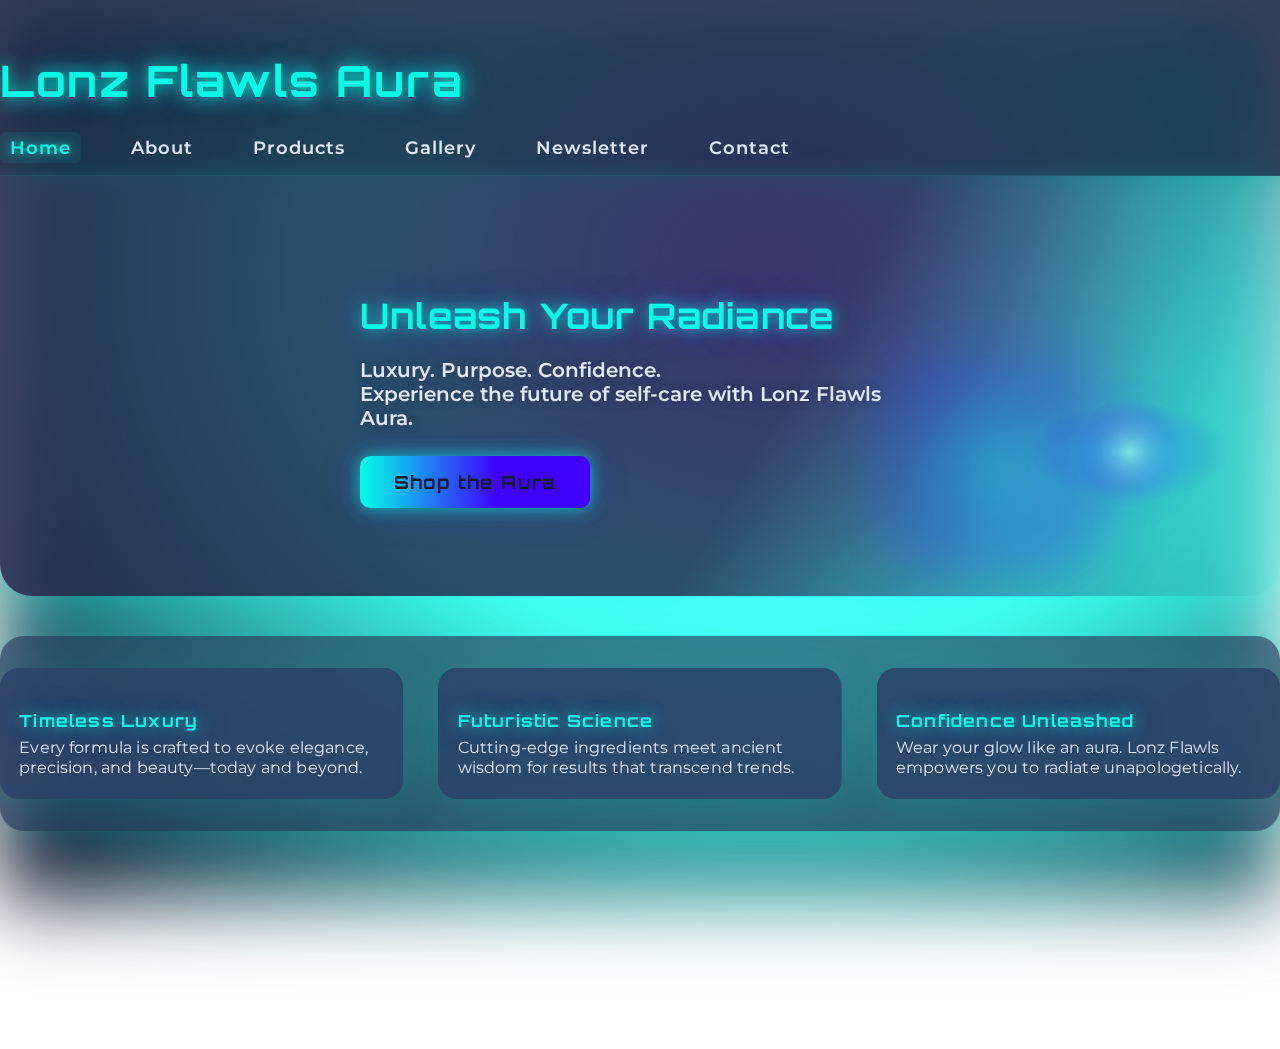
<file: index.html>
<!DOCTYPE html>
<html lang="en">
<head>
  <meta charset="UTF-8">
  <meta name="viewport" content="width=device-width, initial-scale=1.0">
  <title>Lonz Flawls Aura</title>
  <link rel="stylesheet" href="index.css">
  <link href="https://fonts.googleapis.com/css2?family=Orbitron:wght@700&family=Montserrat:wght@400;600&display=swap" rel="stylesheet">
</head>
<body>
  <div class="aura-bg"></div>
  <header class="navbar">
    <div class="container">
      <h1 class="logo animate-glow">Lonz Flawls Aura</h1>
      <nav>
        <ul class="nav-links">
          <li><a href="index.html" class="active">Home</a></li>
          <li><a href="about.html">About</a></li>
          <li><a href="products.html">Products</a></li>
          <li><a href="gallery.html">Gallery</a></li>
          <li><a href="newsletter.html">Newsletter</a></li>
          <li><a href="contact.html">Contact</a></li>
        </ul>
      </nav>
    </div>
  </header>

  <section class="hero animate-fadein">
    <div class="container">
      <h2 class="neon-text">Unleash Your Radiance</h2>
      <p class="hero-desc">Luxury. Purpose. Confidence.<br>
        Experience the future of self-care with Lonz Flawls Aura.</p>
      <a href="products.html" class="glow-btn">Shop the Aura</a>
    </div>
    <div class="aura-orb"></div>
    <div class="hero-art">
      <!-- Futuristic SVG Accent -->
      <svg width="220" height="220" viewBox="0 0 220 220" fill="none" xmlns="http://www.w3.org/2000/svg">
        <ellipse cx="110" cy="110" rx="100" ry="48" fill="url(#paint0_radial)" opacity="0.5"/>
        <ellipse cx="110" cy="110" rx="80" ry="80" fill="url(#paint1_radial)" opacity="0.13"/>
        <ellipse cx="110" cy="110" rx="55" ry="55" fill="url(#paint2_radial)" opacity="0.5"/>
        <defs>
          <radialGradient id="paint0_radial" cx="0" cy="0" r="1" gradientTransform="translate(110 110) scale(100 48)" gradientUnits="userSpaceOnUse">
            <stop stop-color="#00ffe7"/>
            <stop offset="1" stop-color="#3f00ff" stop-opacity="0"/>
          </radialGradient>
          <radialGradient id="paint1_radial" cx="0" cy="0" r="1" gradientTransform="translate(110 110) scale(80)" gradientUnits="userSpaceOnUse">
            <stop stop-color="#00ffe7"/>
            <stop offset="1" stop-color="#3f00ff" stop-opacity="0"/>
          </radialGradient>
          <radialGradient id="paint2_radial" cx="0" cy="0" r="1" gradientTransform="translate(110 110) scale(55)" gradientUnits="userSpaceOnUse">
            <stop stop-color="#ffffff"/>
            <stop offset="1" stop-color="#3f00ff" stop-opacity="0"/>
          </radialGradient>
        </defs>
      </svg>
    </div>
  </section>

  <section class="features animate-slideup">
    <div class="container features-grid">
      <div class="feature-card animate-float">
        <h3 class="neon-text">Timeless Luxury</h3>
        <p>Every formula is crafted to evoke elegance, precision, and beauty—today and beyond.</p>
      </div>
      <div class="feature-card animate-float">
        <h3 class="neon-text">Futuristic Science</h3>
        <p>Cutting-edge ingredients meet ancient wisdom for results that transcend trends.</p>
      </div>
      <div class="feature-card animate-float">
        <h3 class="neon-text">Confidence Unleashed</h3>
        <p>Wear your glow like an aura. Lonz Flawls empowers you to radiate unapologetically.</p>
      </div>
    </div>
  </section>

  <footer class="footer animate-fadein">
    <div class="container">
      <p>&copy; 2025 Lonz Flawls Aura. All rights reserved.</p>
      <p>Crafted with care. Inspired by confidence.</p>
    </div>
  </footer>

  <script>
    // Animate on scroll
    document.addEventListener('DOMContentLoaded', () => {
      const observer = new IntersectionObserver(
        (entries) => {
          entries.forEach(entry => {
            if (entry.isIntersecting) {
              entry.target.classList.add('visible');
            }
          });
        },
        { threshold: 0.15 }
      );
      document.querySelectorAll('.animate-fadein, .animate-slideup, .animate-float').forEach(el => {
        observer.observe(el);
      });
    });
  </script>
</body>
</html>
</file>
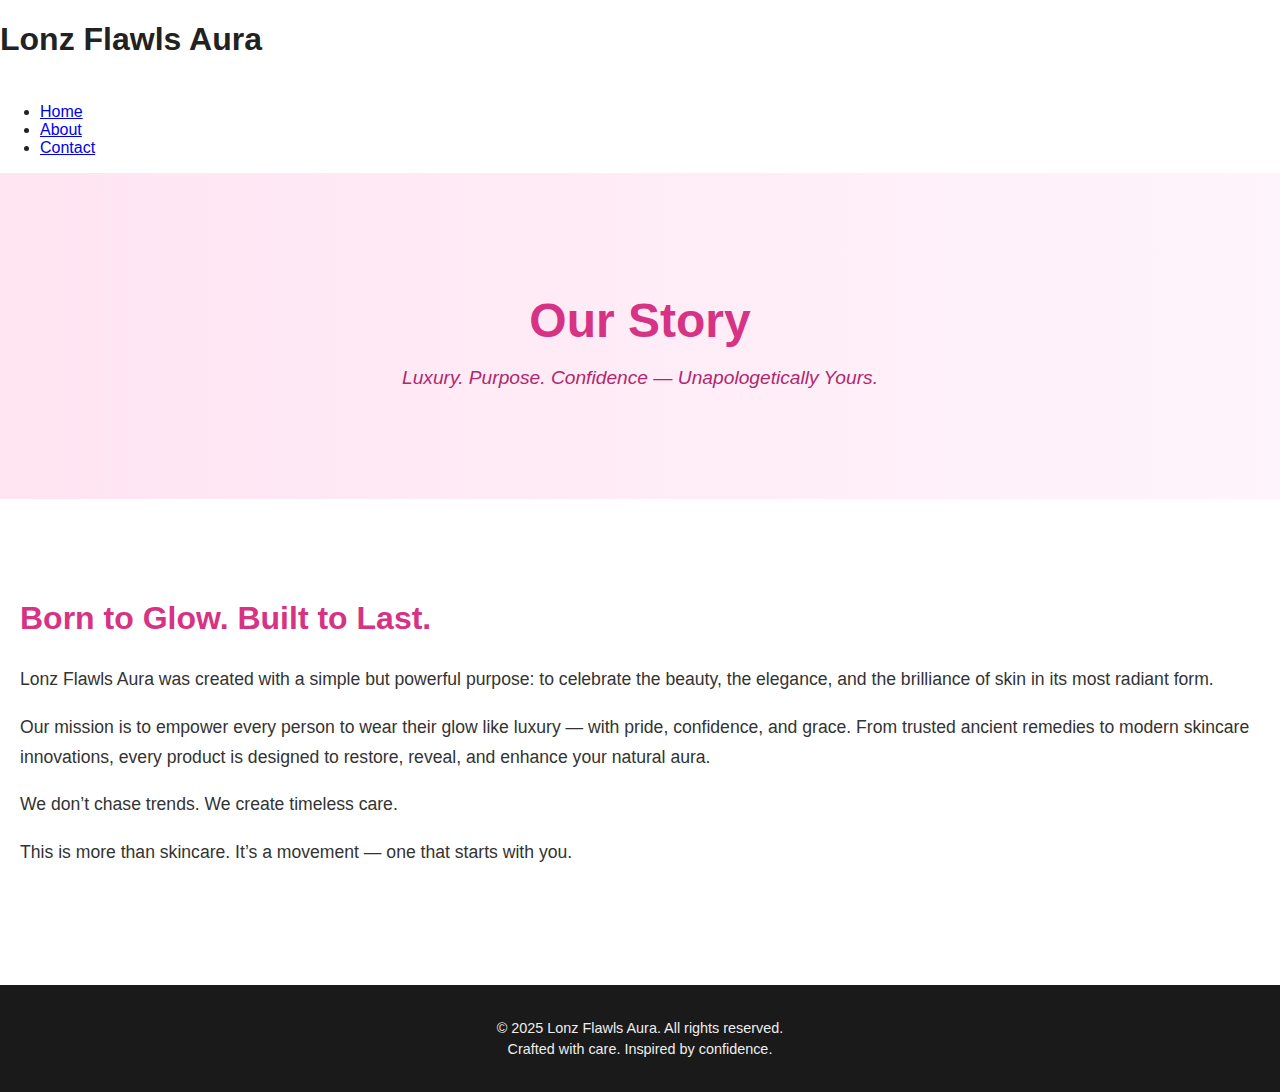
<file: about.html>
<!DOCTYPE html>
<html lang="en">
<head>
  <meta charset="UTF-8">
  <meta name="viewport" content="width=device-width, initial-scale=1.0">
  <title>About - Lonz Flawls Aura</title>
  <link rel="stylesheet" href="style.css">
</head>
<body>

  <header class="navbar">
    <div class="container">
      <h1 class="logo">Lonz Flawls Aura</h1>
      <nav>
        <ul class="nav-links">
          <li><a href="index.html">Home</a></li>
          <li><a href="about.html" class="active">About</a></li>
          <li><a href="contact.html">Contact</a></li>
        </ul>
      </nav>
    </div>
  </header>

  <section class="hero about-hero">
    <div class="container">
      <h2>Our Story</h2>
      <p>Luxury. Purpose. Confidence — Unapologetically Yours.</p>
    </div>
  </section>

  <section class="about-content">
    <div class="container">
      <h3>Born to Glow. Built to Last.</h3>
      <p>Lonz Flawls Aura was created with a simple but powerful purpose: to celebrate the beauty, the elegance, and the brilliance of skin in its most radiant form.</p>
      <p>Our mission is to empower every person to wear their glow like luxury — with pride, confidence, and grace. From trusted ancient remedies to modern skincare innovations, every product is designed to restore, reveal, and enhance your natural aura.</p>
      <p>We don’t chase trends. We create timeless care.</p>
      <p>This is more than skincare. It’s a movement — one that starts with you.</p>
    </div>
  </section>

  <footer class="footer">
    <div class="container">
      <p>&copy; 2025 Lonz Flawls Aura. All rights reserved.</p>
      <p>Crafted with care. Inspired by confidence.</p>
    </div>
  </footer>

</body>
</html>
</file>
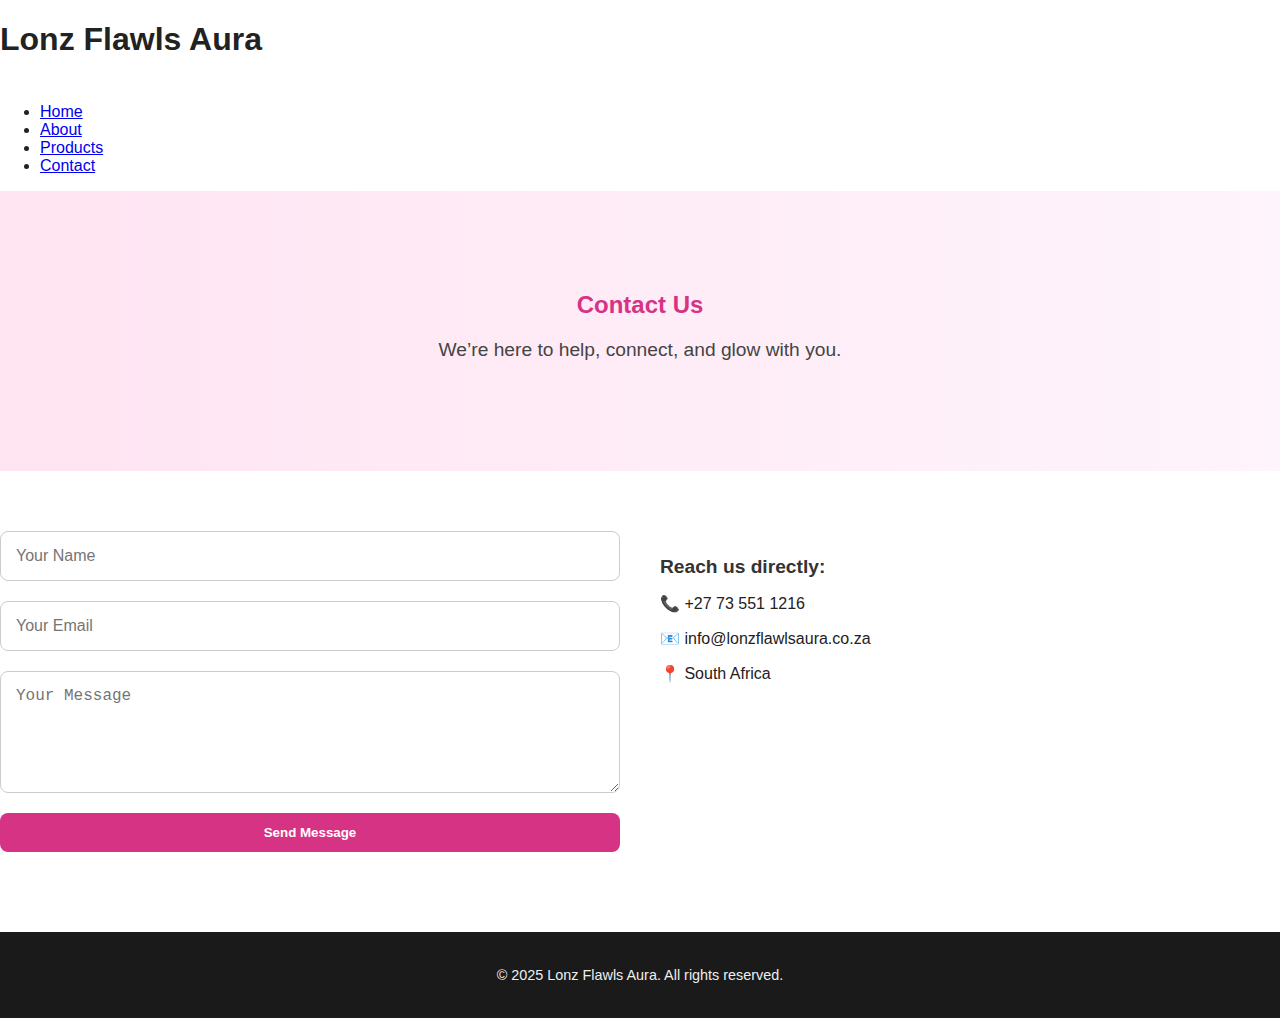
<file: contact.html>
<!DOCTYPE html>
<html lang="en">
<head>
  <meta charset="UTF-8" />
  <meta name="viewport" content="width=device-width, initial-scale=1.0"/>
  <title>Contact - Lonz Flawls Aura</title>
  <link rel="stylesheet" href="style.css" />
</head>
<body>

  <header class="navbar">
    <div class="container">
      <h1 class="logo">Lonz Flawls Aura</h1>
      <nav>
        <ul class="nav-links">
          <li><a href="index.html">Home</a></li>
          <li><a href="about.html">About</a></li>
          <li><a href="products.html">Products</a></li>
          <li><a href="contact.html" class="active">Contact</a></li>
        </ul>
      </nav>
    </div>
  </header>

  <section class="hero contact-hero">
    <div class="container">
      <h2>Contact Us</h2>
      <p>We’re here to help, connect, and glow with you.</p>
    </div>
  </section>

  <section class="contact-form container">
    <form action="https://formspree.io/f/yourformid" method="POST">
      <input type="text" name="name" placeholder="Your Name" required />
      <input type="email" name="email" placeholder="Your Email" required />
      <textarea name="message" rows="5" placeholder="Your Message" required></textarea>
      <button type="submit">Send Message</button>
    </form>

    <div class="contact-info">
      <h4>Reach us directly:</h4>
      <p>📞 +27 73 551 1216</p>
      <p>📧 info@lonzflawlsaura.co.za</p>
      <p>📍 South Africa</p>
    </div>
  </section>

  <footer class="footer">
    <div class="container">
      <p>&copy; 2025 Lonz Flawls Aura. All rights reserved.</p>
    </div>
  </footer>

</body>
</html>
</file>
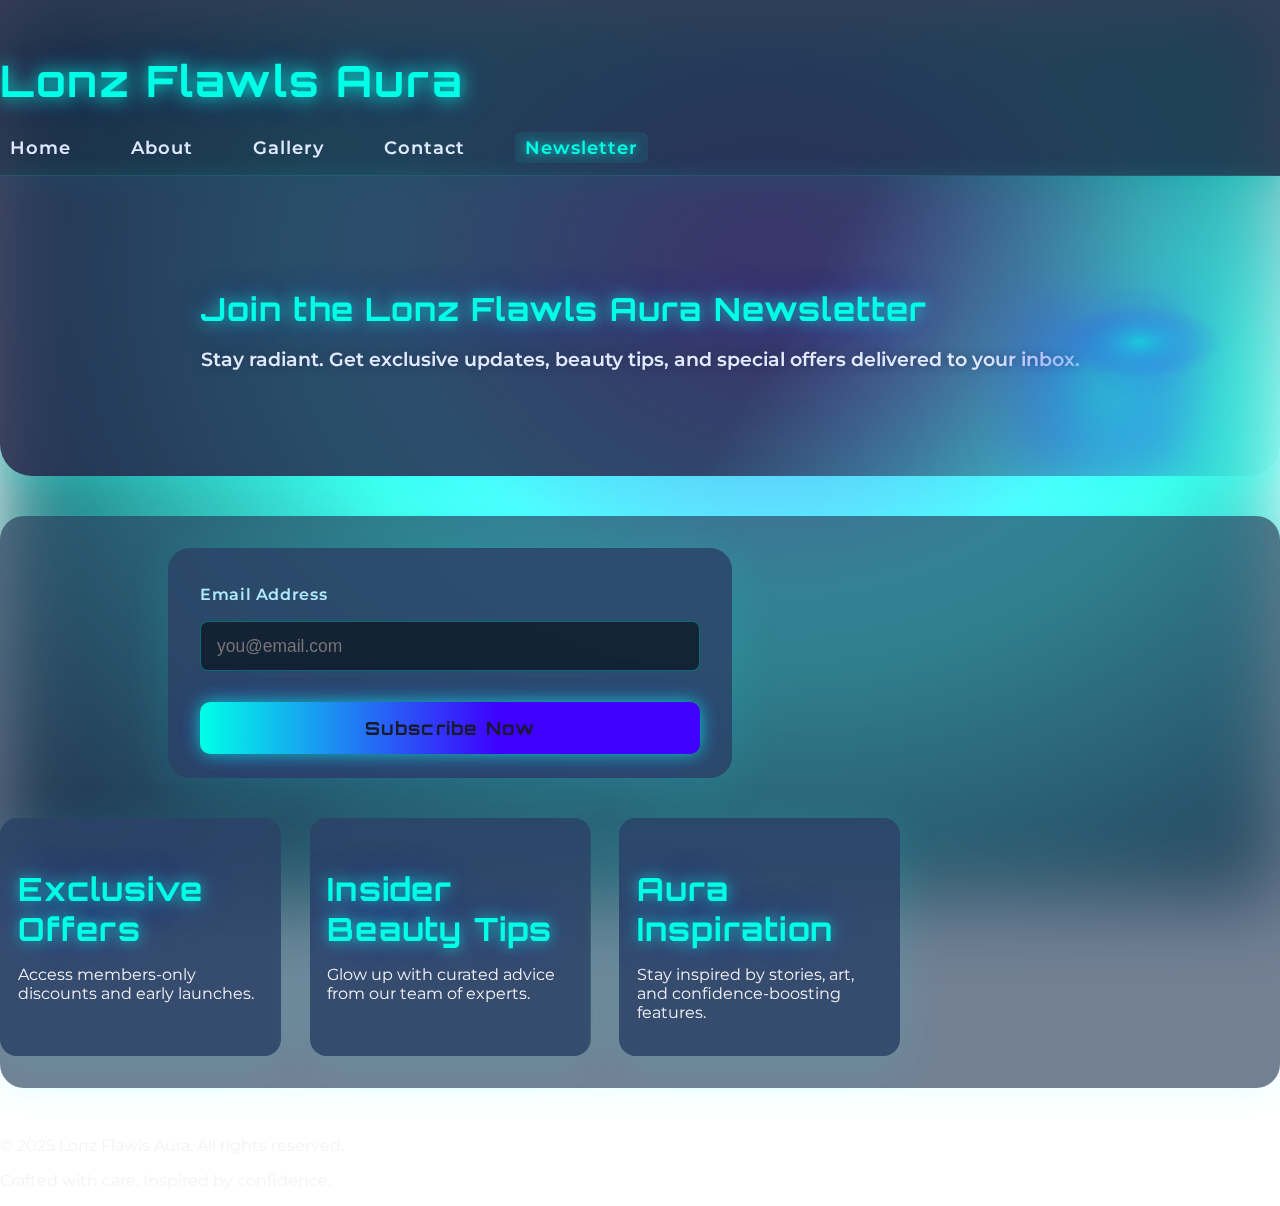
<file: newsletter.html>
<!DOCTYPE html>
<html lang="en">
<head>
  <meta charset="UTF-8">
  <meta name="viewport" content="width=device-width, initial-scale=1.0">
  <title>Newsletter - Lonz Flawls Aura</title>
  <link rel="stylesheet" href="newsletter.css">
  <link href="https://fonts.googleapis.com/css2?family=Orbitron:wght@700&family=Montserrat:wght@400;600&display=swap" rel="stylesheet">
</head>
<body>
  <div class="aura-bg"></div>
  <header class="navbar">
    <div class="container">
      <h1 class="logo animate-glow">Lonz Flawls Aura</h1>
      <nav>
        <ul class="nav-links">
          <li><a href="index.html">Home</a></li>
          <li><a href="about.html">About</a></li>
          <li><a href="gallery.html">Gallery</a></li>
          <li><a href="contact.html">Contact</a></li>
          <li><a href="newsletter.html" class="active">Newsletter</a></li>
        </ul>
      </nav>
    </div>
  </header>

  <section class="newsletter-hero animate-fadein">
    <div class="container">
      <h2 class="neon-text">Join the Lonz Flawls Aura Newsletter</h2>
      <p class="hero-desc">Stay radiant. Get exclusive updates, beauty tips, and special offers delivered to your inbox.</p>
    </div>
    <div class="aura-orb"></div>
    <div class="hero-art">
      <svg width="200" height="200" viewBox="0 0 220 220" fill="none" xmlns="http://www.w3.org/2000/svg">
        <ellipse cx="110" cy="110" rx="90" ry="40" fill="url(#paint0_radial)" opacity="0.5"/>
        <ellipse cx="110" cy="110" rx="65" ry="65" fill="url(#paint1_radial)" opacity="0.12"/>
        <defs>
          <radialGradient id="paint0_radial" cx="0" cy="0" r="1" gradientTransform="translate(110 110) scale(90 40)" gradientUnits="userSpaceOnUse">
            <stop stop-color="#00ffe7"/>
            <stop offset="1" stop-color="#3f00ff" stop-opacity="0"/>
          </radialGradient>
          <radialGradient id="paint1_radial" cx="0" cy="0" r="1" gradientTransform="translate(110 110) scale(65)" gradientUnits="userSpaceOnUse">
            <stop stop-color="#00ffe7"/>
            <stop offset="1" stop-color="#3f00ff" stop-opacity="0"/>
          </radialGradient>
        </defs>
      </svg>
    </div>
  </section>

  <section class="newsletter-content animate-slideup">
    <div class="container">
      <form class="newsletter-form glass">
        <label for="email">Email Address</label>
        <input type="email" id="email" name="email" required autocomplete="off" placeholder="you@email.com">

        <button type="submit" class="glow-btn">Subscribe Now</button>
      </form>
      <div class="newsletter-benefits">
        <div class="benefit-card animate-float">
          <h3 class="neon-text">Exclusive Offers</h3>
          <p>Access members-only discounts and early launches.</p>
        </div>
        <div class="benefit-card animate-float">
          <h3 class="neon-text">Insider Beauty Tips</h3>
          <p>Glow up with curated advice from our team of experts.</p>
        </div>
        <div class="benefit-card animate-float">
          <h3 class="neon-text">Aura Inspiration</h3>
          <p>Stay inspired by stories, art, and confidence-boosting features.</p>
        </div>
      </div>
    </div>
  </section>

  <footer class="footer animate-fadein">
    <div class="container">
      <p>&copy; 2025 Lonz Flawls Aura. All rights reserved.</p>
      <p>Crafted with care. Inspired by confidence.</p>
    </div>
  </footer>

  <script>
    // Animate on scroll
    document.addEventListener('DOMContentLoaded', () => {
      const observer = new IntersectionObserver(
        (entries) => {
          entries.forEach(entry => {
            if (entry.isIntersecting) {
              entry.target.classList.add('visible');
            }
          });
        },
        { threshold: 0.15 }
      );
      document.querySelectorAll('.animate-fadein, .animate-slideup, .animate-float').forEach(el => {
        observer.observe(el);
      });
    });

    // Newsletter fake submit
    document.querySelector('.newsletter-form').addEventListener('submit', function(e) {
      e.preventDefault();
      alert('Thank you for subscribing to the Lonz Flawls Aura newsletter!');
      this.reset();
    });
  </script>
</body>
</html>
</file>
<file: index.css>
body {
  margin: 0;
  font-family: 'Montserrat', Arial, sans-serif;
  background: transparent;
  color: #f3f3f7;
  min-height: 100vh;
  overflow-x: hidden;
}

.aura-bg {
  position: fixed;
  top: 0; left: 0;
  width: 100vw; height: 100vh;
  background: radial-gradient(ellipse at 60% 30%, #3f00ff88 0%, #00ffe7bb 40%, #0f051f 100%);
  filter: blur(40px) brightness(1.1);
  z-index: -2;
  animation: bgPulse 10s infinite alternate;
}
@keyframes bgPulse {
  0%   { filter: blur(40px) brightness(1.1);}
  100% { filter: blur(60px) brightness(1.2);}
}
.navbar {
  background: rgba(25, 32, 60, 0.85);
  backdrop-filter: blur(6px);
  box-shadow: 0 6px 24px #00ffe766;
  padding: 1.5rem 0 1rem 0;
  border-bottom: 1.5px solid #568dab33;
  transition: background 0.4s;
}
.logo {
  font-family: 'Orbitron', 'Montserrat', sans-serif;
  font-size: 2.7rem;
  letter-spacing: 2px;
  color: #00ffe7;
  text-shadow: 0 0 18px #00ffe7, 0 0 38px #005cff44;
  animation: glowLogo 2.5s ease-in-out infinite alternate;
}
@keyframes glowLogo {
  0% { text-shadow: 0 0 18px #00ffe7, 0 0 38px #005cff44;}
  100% { text-shadow: 0 0 34px #00ffe7, 0 0 50px #005cff88;}
}
.nav-links {
  list-style: none;
  display: flex;
  gap: 2.5rem;
  margin: 0;
  padding: 0;
}
.nav-links a {
  text-decoration: none;
  color: #e0eaff;
  font-weight: 600;
  letter-spacing: 1px;
  font-size: 1.13rem;
  transition: color 0.3s, text-shadow 0.3s;
  padding: 4px 10px;
  border-radius: 6px;
}
.nav-links a.active,
.nav-links a:hover {
  color: #00ffe7;
  background: rgba(0,255,231,0.08);
  text-shadow: 0 0 10px #00ffe7cc;
}

.hero {
  display: flex;
  align-items: center;
  justify-content: center;
  min-height: 420px;
  position: relative;
  overflow: hidden;
  z-index: 1;
  background: linear-gradient(120deg, #232146cc 60%, #00ffe722 100%);
  box-shadow: 0 8px 32px #00ffe733;
  border-radius: 0 0 32px 32px;
}
.hero .container {
  position: relative;
  z-index: 2;
  max-width: 560px;
  text-align: left;
}
.hero-art {
  position: absolute;
  bottom: 30px;
  right: 40px;
  z-index: 1;
  opacity: 0.8;
  pointer-events: none;
  animation: heroArtFloat 9s infinite alternate cubic-bezier(.61,.09,.51,1.2);
}
@keyframes heroArtFloat {
  0% { transform: translateY(0);}
  100% { transform: translateY(-25px);}
}
.aura-orb {
  position: absolute;
  top: 45%;
  left: 70%;
  width: 200px;
  height: 200px;
  background: radial-gradient(circle, #00ffe7 0%, #3f00ff 80%, transparent 100%);
  filter: blur(35px);
  opacity: 0.38;
  pointer-events: none;
  z-index: 0;
  animation: orbMove 8s infinite alternate;
}
@keyframes orbMove {
  0% { left: 70%; top: 45%;}
  100% { left: 62%; top: 55%;}
}
.neon-text {
  font-family: 'Orbitron', 'Montserrat', sans-serif;
  color: #00ffe7;
  text-shadow: 0 0 16px #00ffe7cc, 0 0 40px #3f00ff66;
  font-size: 2.2rem;
  letter-spacing: 1.2px;
  margin-bottom: 0.5rem;
}
.hero-desc {
  font-size: 1.25rem;
  color: #e0eaff;
  text-shadow: 0 0 8px #23214699;
  font-weight: 600;
  margin-bottom: 1.3rem;
}
.glow-btn {
  background: linear-gradient(90deg, #00ffe7, #3f00ff 60%);
  color: #181a2f;
  font-family: 'Orbitron', 'Montserrat', sans-serif;
  font-size: 1.13rem;
  font-weight: bold;
  border: none;
  border-radius: 10px;
  padding: 0.95rem 2.1rem;
  cursor: pointer;
  margin-top: 0.3rem;
  box-shadow: 0 0 18px #00ffe7bb, 0 0 38px #3f00ff44;
  transition: background 0.3s, color 0.3s, box-shadow 0.4s, transform 0.22s;
  letter-spacing: 1.2px;
  text-decoration: none;
  display: inline-block;
}
.glow-btn:hover, .glow-btn:focus {
  background: linear-gradient(90deg, #00ffe7 40%, #3f00ff 100%);
  color: #fff;
  box-shadow: 0 0 30px #00ffe7ee, 0 0 50px #3f00ff77;
  transform: scale(1.07);
}

.features {
  margin: 2.5rem 0 3.5rem 0;
  padding: 2rem 0;
  border-radius: 24px;
  background: rgba(40, 60, 90, 0.65);
  backdrop-filter: blur(4px);
  box-shadow: 0 4px 32px #00ffe71a;
  transition: background 0.5s;
}
.features-grid {
  display: grid;
  grid-template-columns: repeat(auto-fit, minmax(240px, 1fr));
  gap: 2.2rem;
  align-items: stretch;
}
.feature-card {
  background: rgba(44, 71, 110, 0.58);
  border-radius: 19px;
  overflow: hidden;
  box-shadow: 0 8px 48px #00ffe722;
  backdrop-filter: blur(8px);
  transition: transform 0.5s cubic-bezier(.68,-0.55,.27,1.55), box-shadow 0.5s;
  position: relative;
  padding: 1.6rem 1.2rem 1.4rem 1.2rem;
  text-align: left;
}
.feature-card:hover {
  transform: translateY(-12px) scale(1.03);
  box-shadow: 0 0 50px #00ffe7cc, 0 0 80px #3f00ff55;
  z-index: 2;
}
.feature-card .neon-text {
  font-size: 1.05rem;
  margin-bottom: 0.35rem;
}
.feature-card p {
  color: #e0eaff;
  font-size: 1.01rem;
  margin: 0;
  letter-spacing: 0.01em;
}
.footer {
  background: rgba(25, 32, 60, 0.93);
  box-shadow: 0 -2px 12px #00ffe755;
  padding: 2rem 0 1.5rem 0;
  text-align: center;
  border-radius: 32px 32px 0 0;
}
.footer p {
  color: #bfeaff;
  font-size: 1.08rem;
  margin: 0.5rem 0;
}
/* Animation Utilities */
.animate-fadein, .animate-slideup, .animate-float {
  opacity: 0;
  transform: translateY(40px);
  transition: opacity 1.1s cubic-bezier(.61,.09,.51,1.2), transform 1.1s cubic-bezier(.61,.09,.51,1.2);
}
.animate-fadein.visible, .animate-slideup.visible, .animate-float.visible {
  opacity: 1;
  transform: none;
}
.animate-glow {
  animation: glowLogo 2.5s ease-in-out infinite alternate;
}
.animate-float {
  animation: floatCard 4s ease-in-out infinite alternate;
}
@keyframes floatCard {
  0% { box-shadow: 0 8px 48px #00ffe722;}
  100% { box-shadow: 0 0 50px #00ffe7cc, 0 0 80px #3f00ff55;}
}
/* Responsive */
@media (max-width: 800px) {
  .features-grid {
    grid-template-columns: 1fr;
    gap: 1.5rem;
  }
  .hero-art {
    right: 0;
    width: 140px;
    height: 140px;
  }
}
@media (max-width: 700px) {
  .navbar .container, .features .container, .hero .container, .footer .container {
    padding: 0 1.1rem;
  }
  .hero {
    min-height: 240px;
    padding: 1rem 0;
  }
  .aura-orb { width: 100px; height: 100px; }
  .hero-art { width: 120px; height: 120px; }
}
</file>
<file: style.css>
body {
  margin: 0;
  font-family: 'Segoe UI', Tahoma, Geneva, Verdana, sans-serif;
  background: #fff;
  color: #222;
}

.header {
  background-color: #fff;
  padding: 20px 40px;
  display: flex;
  justify-content: space-between;
  align-items: center;
  border-bottom: 1px solid #eee;
}

.logo {
  height: 60px;
}

.nav a {
  margin-left: 20px;
  text-decoration: none;
  color: #c08dbb;
  font-weight: bold;
  font-size: 16px;
}

.nav a:hover {
  color: #a063a1;
}

.hero {
  background: linear-gradient(to right, #ffe4f2, #fef4fb);
  padding: 100px 40px;
  text-align: center;
}

.hero h1 {
  font-size: 3rem;
  margin-bottom: 10px;
  color: #b75ba5;
}

.hero p {
  font-size: 1.2rem;
  margin-bottom: 30px;
  color: #444;
}

.btn {
  background-color: #b75ba5;
  color: #fff;
  padding: 12px 24px;
  border-radius: 30px;
  text-decoration: none;
  font-weight: bold;
  transition: 0.3s ease;
}

.btn:hover {
  background-color: #9c478c;
}

.about-section {
  padding: 60px 20px;
  background-color: #fff5fa;
  text-align: center;
}

.about-section h2 {
  font-size: 2.5rem;
  color: #d63384;
  margin-bottom: 20px;
}

.about-section p {
  font-size: 1.1rem;
  color: #555;
  max-width: 800px;
  margin: 0 auto;
  line-height: 1.6;
}

/* Smooth Scroll */
html {
  scroll-behavior: smooth;
}

.products-section {
  padding: 60px 20px;
  background-color: #fff;
  text-align: center;
}

.products-section h2 {
  font-size: 2.5rem;
  color: #d63384;
  margin-bottom: 40px;
}

.product-grid {
  display: grid;
  grid-template-columns: repeat(auto-fit, minmax(250px, 1fr));
  gap: 30px;
}

.product-card {
  background-color: #fff5fa;
  border-radius: 16px;
  padding: 20px;
  box-shadow: 0 10px 25px rgba(0,0,0,0.05);
  transition: transform 0.3s ease;
}

.product-card:hover {
  transform: translateY(-10px);
}

.product-card img {
  width: 100%;
  border-radius: 12px;
  margin-bottom: 15px;
}

.product-card h3 {
  color: #d63384;
  font-size: 1.2rem;
  margin-bottom: 10px;
}

.product-card p {
  font-size: 0.95rem;
  color: #555;
  line-height: 1.5;
}

.testimonials-section {
  background-color: #fff;
  padding: 60px 20px;
  text-align: center;
}

.testimonials-section h2 {
  font-size: 2.5rem;
  color: #d63384;
  margin-bottom: 40px;
}

.testimonial-grid {
  display: grid;
  grid-template-columns: repeat(auto-fit, minmax(280px, 1fr));
  gap: 30px;
}

.testimonial-card {
  background-color: #ffe6f1;
  padding: 25px;
  border-radius: 16px;
  box-shadow: 0 10px 25px rgba(0,0,0,0.05);
  transition: transform 0.3s ease;
}

.testimonial-card:hover {
  transform: translateY(-10px);
}

.testimonial-card p {
  font-style: italic;
  color: #444;
  font-size: 1rem;
  margin-bottom: 15px;
}

.testimonial-card h4 {
  color: #d63384;
  font-weight: 600;
  font-size: 1rem;
}

.contact-section {
  background-color: #fff0f5;
  padding: 60px 20px;
  text-align: center;
}

.contact-section h2 {
  font-size: 2.5rem;
  color: #d63384;
  margin-bottom: 10px;
}

.contact-section p {
  color: #444;
  margin-bottom: 20px;
  font-size: 1rem;
}

.contact-btn {
  display: inline-block;
  padding: 12px 30px;
  background-color: #d63384;
  color: #fff;
  font-weight: bold;
  border-radius: 25px;
  text-decoration: none;
  transition: background-color 0.3s ease;
}

.contact-btn:hover {
  background-color: #b1276f;
}

.footer {
  background-color: #1a1a1a;
  color: #eee;
  text-align: center;
  padding: 30px 20px;
  font-size: 0.9rem;
  margin-top: 40px;
}

.footer p {
  margin: 5px 0;
}

.about-hero {
  background-color: #fff0f5;
  color: #d63384;
  padding: 80px 20px;
  text-align: center;
}

.about-hero h2 {
  font-size: 3rem;
  margin-bottom: 10px;
}

.about-hero p {
  font-size: 1.2rem;
  font-style: italic;
  color: #b1276f;
}

.about-content {
  background-color: #fff;
  padding: 60px 20px;
  color: #333;
  line-height: 1.7;
  font-size: 1.1rem;
}

.about-content h3 {
  font-size: 2rem;
  color: #d63384;
  margin-bottom: 20px;
}

.product-hero {
  background-color: #fff0f5;
  color: #d63384;
  padding: 80px 20px;
  text-align: center;
}

.products-grid {
  display: grid;
  grid-template-columns: repeat(auto-fit, minmax(250px, 1fr));
  gap: 40px;
  margin-top: 40px;
  margin-bottom: 80px;
}

.product-card {
  background: #fff;
  border-radius: 12px;
  box-shadow: 0 4px 12px rgba(0,0,0,0.08);
  padding: 20px;
  text-align: center;
  transition: transform 0.3s ease;
}

.product-card:hover {
  transform: scale(1.03);
}

.product-card img {
  width: 100%;
  border-radius: 8px;
  height: 200px;
  object-fit: cover;
}

.product-card h3 {
  margin: 15px 0 10px;
  font-size: 1.4rem;
  color: #d63384;
}

.product-card p {
  font-size: 1rem;
  color: #444;
}

.price {
  font-weight: bold;
  color: #b1276f;
  display: block;
  margin-top: 10px;
}

.contact-hero {
  background-color: #fff0f5;
  color: #d63384;
  padding: 80px 20px;
  text-align: center;
}

.contact-form {
  display: flex;
  flex-wrap: wrap;
  gap: 40px;
  margin-top: 60px;
  margin-bottom: 80px;
}

.contact-form form {
  flex: 1;
  min-width: 300px;
  display: flex;
  flex-direction: column;
  gap: 20px;
}

.contact-form input,
.contact-form textarea {
  padding: 15px;
  border-radius: 8px;
  border: 1px solid #ccc;
  font-size: 1rem;
}

.contact-form button {
  padding: 12px 20px;
  background-color: #d63384;
  color: white;
  border: none;
  font-weight: bold;
  border-radius: 8px;
  cursor: pointer;
  transition: background 0.3s ease;
}

.contact-form button:hover {
  background-color: #b1276f;
}

.contact-info {
  flex: 1;
  min-width: 250px;
}

.contact-info h4 {
  margin-bottom: 15px;
  font-size: 1.2rem;
  color: #333;
}

.gallery-hero {
  background-color: #fff0f5;
  color: #b1276f;
  padding: 80px 20px;
  text-align: center;
}

.gallery-grid {
  display: grid;
  grid-template-columns: repeat(auto-fit, minmax(250px, 1fr));
  gap: 20px;
  margin-top: 50px;
  margin-bottom: 80px;
}

.gallery-item img {
  width: 100%;
  border-radius: 16px;
  box-shadow: 0 4px 20px rgba(0,0,0,0.08);
  transition: transform 0.3s ease;
}

.gallery-item img:hover {
  transform: scale(1.03);
}

.newsletter-hero {
  background: linear-gradient(to right, #f7e1f1, #fff);
  color: #a4006b;
  padding: 80px 20px;
  text-align: center;
}

.newsletter-form {
  background-color: #fff;
  border-radius: 16px;
  padding: 40px;
  margin-top: 40px;
  box-shadow: 0 4px 20px rgba(0,0,0,0.06);
  max-width: 600px;
  margin-left: auto;
  margin-right: auto;
}

.newsletter-form label {
  display: block;
  margin-bottom: 8px;
  color: #333;
  font-weight: bold;
}

.newsletter-form input {
  width: 100%;
  padding: 12px;
  margin-bottom: 20px;
  border: 1px solid #ddd;
  border-radius: 8px;
}

.submit-btn {
  background-color: #a4006b;
  color: #fff;
  border: none;
  padding: 14px 24px;
  border-radius: 8px;
  font-size: 16px;
  cursor: pointer;
  transition: background 0.3s ease;
}

.submit-btn:hover {
  background-color: #88005a;
}
</file>
<file: newsletter.css>
body {
  margin: 0;
  font-family: 'Montserrat', Arial, sans-serif;
  background: transparent;
  color: #f3f3f7;
  overflow-x: hidden;
  min-height: 100vh;
}

.aura-bg {
  position: fixed;
  top: 0; left: 0;
  width: 100vw; height: 100vh;
  background: radial-gradient(ellipse at 60% 30%, #3f00ff88 0%, #00ffe7bb 40%, #0f051f 100%);
  filter: blur(40px) brightness(1.1);
  z-index: -2;
  animation: bgPulse 10s infinite alternate;
}

@keyframes bgPulse {
  0%   { filter: blur(40px) brightness(1.1);}
  100% { filter: blur(60px) brightness(1.2);}
}

.navbar {
  background: rgba(25, 32, 60, 0.85);
  backdrop-filter: blur(6px);
  box-shadow: 0 6px 24px #00ffe766;
  padding: 1.5rem 0 1rem 0;
  border-bottom: 1.5px solid #568dab33;
  transition: background 0.4s;
}

.logo {
  font-family: 'Orbitron', 'Montserrat', sans-serif;
  font-size: 2.7rem;
  letter-spacing: 2px;
  color: #00ffe7;
  text-shadow: 0 0 18px #00ffe7, 0 0 38px #005cff44;
  animation: glowLogo 2.5s ease-in-out infinite alternate;
}

@keyframes glowLogo {
  0% { text-shadow: 0 0 18px #00ffe7, 0 0 38px #005cff44;}
  100% { text-shadow: 0 0 34px #00ffe7, 0 0 50px #005cff88;}
}

.nav-links {
  list-style: none;
  display: flex;
  gap: 2.5rem;
  margin: 0;
  padding: 0;
}

.nav-links a {
  text-decoration: none;
  color: #e0eaff;
  font-weight: 600;
  letter-spacing: 1px;
  font-size: 1.13rem;
  transition: color 0.3s, text-shadow 0.3s;
  padding: 4px 10px;
  border-radius: 6px;
}

.nav-links a.active,
.nav-links a:hover {
  color: #00ffe7;
  background: rgba(0,255,231,0.08);
  text-shadow: 0 0 10px #00ffe7cc;
}

.newsletter-hero {
  display: flex;
  align-items: center;
  justify-content: center;
  min-height: 300px;
  position: relative;
  overflow: hidden;
  z-index: 1;
  background: linear-gradient(120deg, #232146cc 60%, #00ffe722 100%);
  box-shadow: 0 8px 32px #00ffe733;
  border-radius: 0 0 32px 32px;
}

.aura-orb {
  position: absolute;
  top: 45%;
  left: 80%;
  width: 160px;
  height: 160px;
  background: radial-gradient(circle, #00ffe7 0%, #3f00ff 80%, transparent 100%);
  filter: blur(30px);
  opacity: 0.38;
  pointer-events: none;
  z-index: 0;
  animation: orbMove 8s infinite alternate;
}

@keyframes orbMove {
  0% { left: 80%; top: 45%;}
  100% { left: 62%; top: 55%;}
}

.hero-art {
  position: absolute;
  bottom: 30px;
  right: 40px;
  z-index: 1;
  opacity: 0.8;
  pointer-events: none;
  animation: heroArtFloat 9s infinite alternate cubic-bezier(.61,.09,.51,1.2);
}

@keyframes heroArtFloat {
  0% { transform: translateY(0);}
  100% { transform: translateY(-20px);}
}

.neon-text {
  font-family: 'Orbitron', 'Montserrat', sans-serif;
  color: #00ffe7;
  text-shadow: 0 0 16px #00ffe7cc, 0 0 40px #3f00ff66;
  font-size: 2rem;
  letter-spacing: 1.2px;
  margin-bottom: 0.5rem;
}

.hero-desc {
  font-size: 1.18rem;
  color: #e0eaff;
  text-shadow: 0 0 8px #23214699;
  font-weight: 600;
  margin-bottom: 1.1rem;
}

.newsletter-content {
  margin: 2.5rem 0 3rem 0;
  padding: 2rem 0;
  border-radius: 24px;
  background: rgba(40, 60, 90, 0.65);
  backdrop-filter: blur(4px);
  box-shadow: 0 4px 32px #00ffe71a;
  transition: background 0.5s;
}

.newsletter-content .container {
  max-width: 900px;
}

.newsletter-form.glass {
  background: rgba(44, 71, 110, 0.52);
  padding: 2.3rem 2rem 1.5rem 2rem;
  border-radius: 22px;
  box-shadow: 0 8px 48px #00ffe722;
  backdrop-filter: blur(8px);
  display: flex;
  flex-direction: column;
  gap: 1.1rem;
  max-width: 500px;
  margin: 0 auto 2.5rem auto;
  transition: box-shadow 0.3s;
}

.newsletter-form label {
  font-weight: 600;
  letter-spacing: 0.04em;
  color: #b0eaff;
}

.newsletter-form input {
  background: rgba(15, 25, 40, 0.8);
  border: 1.5px solid #00ffe755;
  border-radius: 8px;
  padding: 0.85rem 1rem;
  font-size: 1.09rem;
  color: #e0eaff;
  transition: border 0.3s, box-shadow 0.3s;
  outline: none;
  margin-bottom: 0.5rem;
}

.newsletter-form input:focus {
  border: 1.5px solid #00ffe7;
  box-shadow: 0 0 8px #00ffe7;
}

.glow-btn {
  background: linear-gradient(90deg, #00ffe7, #3f00ff 60%);
  color: #181a2f;
  font-family: 'Orbitron', 'Montserrat', sans-serif;
  font-size: 1.13rem;
  font-weight: bold;
  border: none;
  border-radius: 10px;
  padding: 0.95rem 0;
  cursor: pointer;
  margin-top: 0.3rem;
  box-shadow: 0 0 18px #00ffe7bb, 0 0 38px #3f00ff44;
  transition: background 0.3s, color 0.3s, box-shadow 0.4s;
  letter-spacing: 1.2px;
}

.glow-btn:hover, .glow-btn:focus {
  background: linear-gradient(90deg, #00ffe7 40%, #3f00ff 100%);
  color: #fff;
  box-shadow: 0 0 30px #00ffe7ee, 0 0 50px #3f00ff77;
}

.newsletter-benefits {
  display: grid;
  grid-template-columns: repeat(auto-fit, minmax(225px, 1fr));
  gap: 1.8rem;
  margin-top: 2.5rem;
}

.benefit-card {
  background: rgba(44, 71, 110, 0.58);
  border-radius: 17px;
  overflow: hidden;
  box-shadow: 0 8px 48px #00ffe722;
  backdrop-filter: blur(8px);
  transition: transform 0.5s cubic-bezier(.68,-0.55,.27,1.55), box-shadow 0.5s;
  position: relative;
  padding: 1.2rem 1.1rem 1.1rem 1.1rem;
  text-align: left;
}

.benefit-card:hover {
  transform: translateY(-10px) scale(1.03);
  box-shadow: 0 0 50px #00ffe7cc, 0 0 80px #3f00ff55;
  z-index: 2;
</file>
